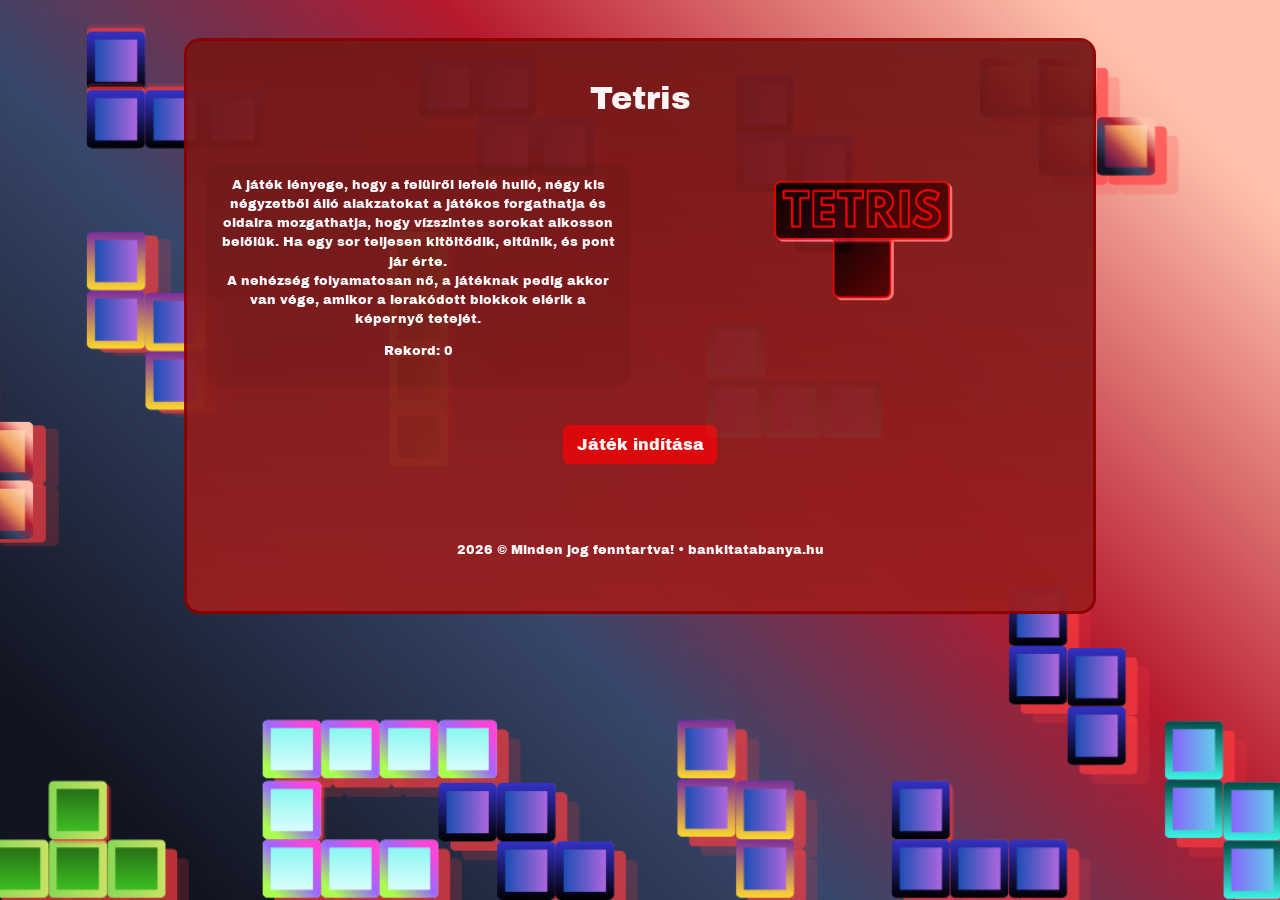
<file: index.html>
<!DOCTYPE html>
<html lang="hu">

<head>
    <meta charset="UTF-8">
    <meta name="viewport" content="width=device-width, initial-scale=1.0">
    <link rel="stylesheet" href="css/bootstrap.min.css">
    <link rel="stylesheet" href="css/style.css">
    <title>Tetris</title>
</head>

<body class="p-5 text-white">
    <div class="fooldal container">
        <header class="text-center py-5">
            <h1>Tetris</h1>
        </header>

        <main>
            <section>
                <div class="container">
                    <div class="row text-center">
                        <div class="col-6">
                            <div class="card w-100 border-0">
                                <div class="card-body text-white">
                                    <p class="card-text">A játék lényege, hogy a felülről lefelé hulló, négy kis
                                        négyzetből
                                        álló alakzatokat a játékos forgathatja és oldalra mozgathatja, hogy vízszintes
                                        sorokat alkosson belőlük. Ha egy sor teljesen kitöltődik,
                                        eltűnik, és pont jár érte. <br>
                                        A nehézség folyamatosan nő, a játéknak pedig akkor van vége, amikor a lerakódott
                                        blokkok elérik a képernyő tetejét.</p>
                                    <p>Rekord: <span class="rekord">0</span></p>
                                </div>
                            </div>
                        </div>
                        <div class="col-6">
                            <img src="img/logo/A_bekezdés_szövege.png" alt="logo" title="logo"  style="width: 400px; ">
                        </div>
                    </div>
                    <div class="text-center p-5">
                        <a href="jatek.html"><button type="button" class="btn btn-lg" target="_blank">Játék indítása</button></a>
                    </div>
                </div>
            </section>
        </main>

        <footer class="text-center p-5">
            <p>2026 &copy; Minden jog fenntartva! &bull; bankitatabanya.hu</p>
        </footer>
    </div>

    <script src="js/bootstrap.min.js"></script>
    <script src="js/Jatek.js"></script>
    <script src="js/Mozgatas.js"></script>
    <script src="js/blokk.js"></script>
    <script src="js/script.js"></script>
</body>

</html>
</file>
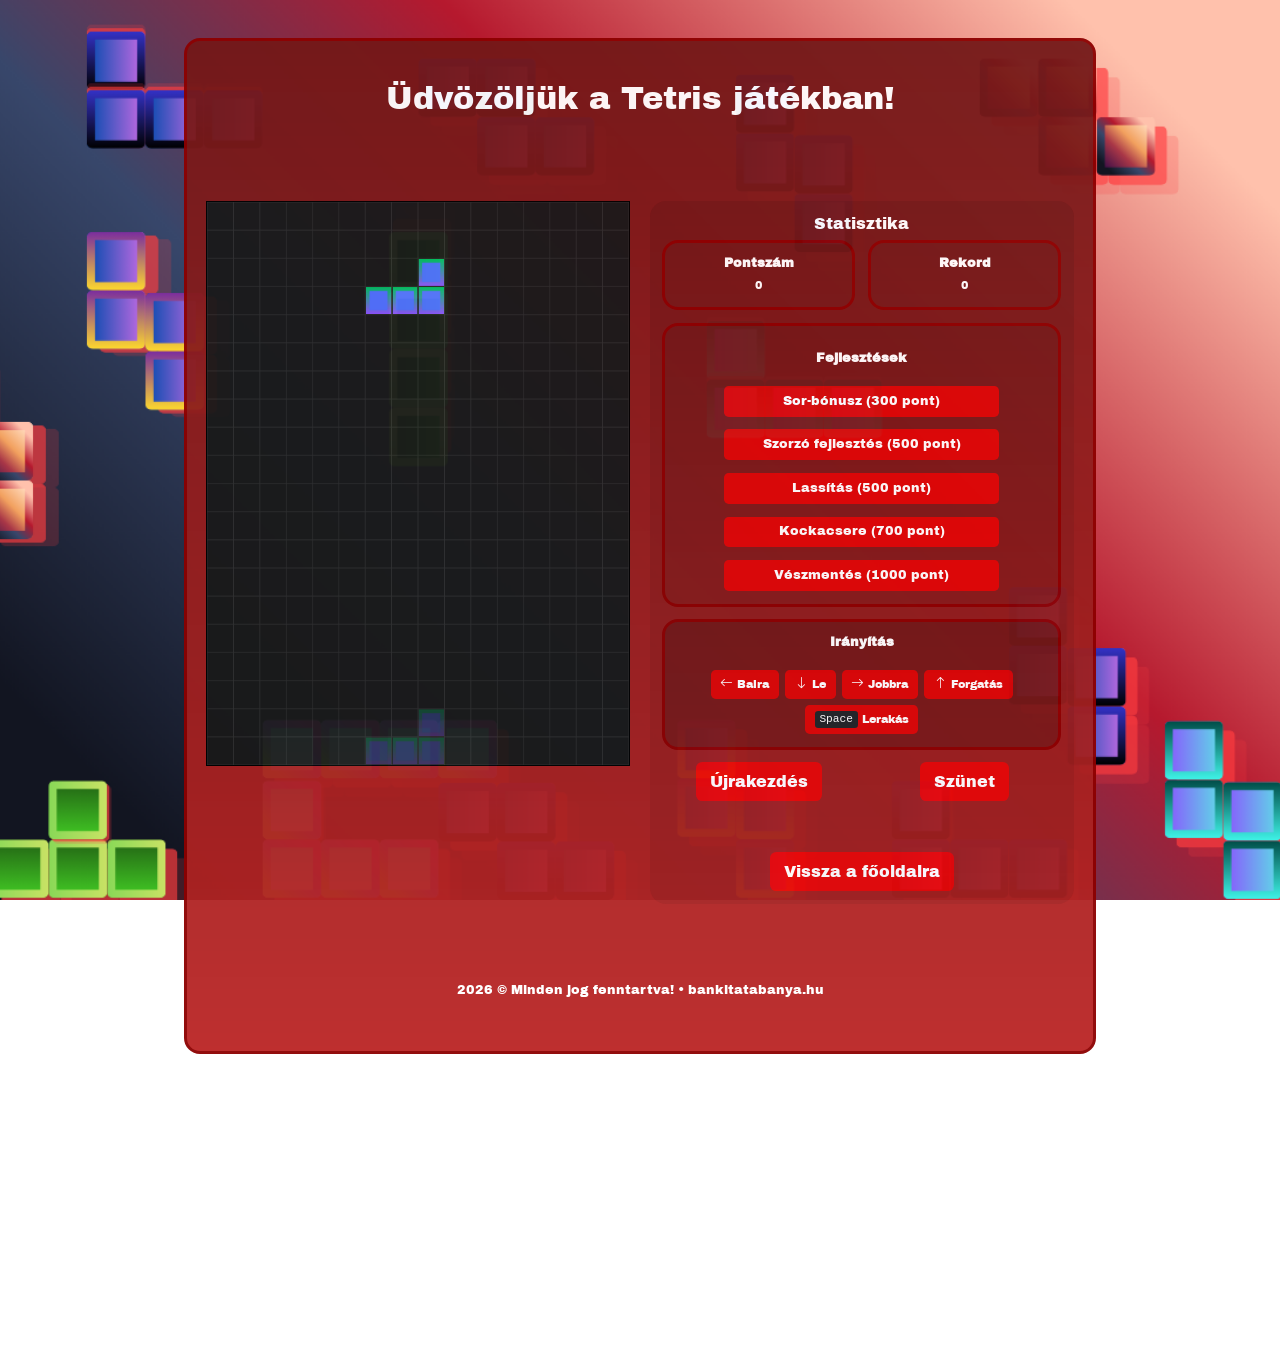
<file: jatek.html>
<!DOCTYPE html>
<html lang="hu">

<head>
    <meta charset="UTF-8">
    <meta name="viewport" content="width=device-width, initial-scale=1.0">
    <link rel="stylesheet" href="css/bootstrap.min.css">
    <link rel="stylesheet" href="https://cdn.jsdelivr.net/npm/bootstrap-icons@1.13.1/font/bootstrap-icons.min.css">
    <link rel="stylesheet" href="css/style.css">
    <title>Tetris játék</title>
</head>

<body class="p-5 text-white">
    <div class="jatekOldal container">
        <header class="text-center p-5">
            <h1>Üdvözöljük a Tetris játékban!</h1>
        </header>

        <main>
            <section class="text-center py-5">
                <div class="container">
                    <div class="row text-center">
                        <div class="col-6">
                            <canvas id="myCanvas" class="jatekCanvas" width="600" height="800"
                                style="border: 1px solid #000;"></canvas>
                        </div>
                        <div class="col-6">
                            <div class="card border-0 text-white h-100">
                                <div class="card-body">
                                    <h5 class="card-title">Statisztika</h5>
                                    <div class="row g-3">
                                        <div class="col-12 col-sm-6">
                                            <div class="card h-100">
                                                <div class="card-body text-white">
                                                    <h6 class="card-title fw-bold">Pontszám</h6>
                                                    <p class="card-text small"><span class="pont">0</span></p>
                                                </div>
                                            </div>
                                        </div>

                                        <div class="col-12 col-sm-6">
                                            <div class="card h-100">
                                                <div class="card-body text-white">
                                                    <h6 class="card-title fw-bold">Rekord</h6>
                                                    <p class="card-text small"><span class="rekord">0</span></p>
                                                </div>
                                            </div>
                                        </div>
                                        <div class="col-12">
                                            <div class="card">
                                                <div class="card-body">
                                                    <h6 class="card-title fw-bold text-white p-3">Fejlesztések</h6>
                                                    <div class="row g-3">
                                                        <div class="col-12">
                                                            <button type="button"
                                                                class="btn sorBonuszGomb w-75">Sor-bónusz (300
                                                                pont)</button>
                                                        </div>
                                                        <div class="col-12">
                                                            <button type="button" class="btn szorzoGomb w-75">Szorzó
                                                                fejlesztés (500
                                                                pont)</button>
                                                        </div>
                                                        <div class="col-12">
                                                            <button type="button" class="btn lassitasGomb w-75">Lassítás
                                                                (500
                                                                pont)</button>
                                                        </div>
                                                        <div class="col-12">
                                                            <button type="button"
                                                                class="btn kockaCsereGomb w-75">Kockacsere (700
                                                                pont)</button>
                                                        </div>
                                                        <div class="col-12">
                                                            <button type="button" class="btn mentesGomb w-75">Vészmentés
                                                                (1000
                                                                pont)</button>
                                                        </div>
                                                    </div>
                                                </div>
                                            </div>
                                        </div>
                                        <div class="col-12">
                                            <div class="card">
                                                <div class="card-body">
                                                    <h6 class="card-title fw-bold text-white">Irányítás</h6>
                                                    <div class="col-12 mt-4">
                                                        <div
                                                            class="iranyitas d-flex flex-wrap justify-content-center gap-2">
                                                            <span class="btn border-0" title="Mozgás balra">
                                                                <i class="bi bi-arrow-left"></i>
                                                                <small>Balra</small>
                                                            </span>
                                                            <span class="btn border-0" title="Mozgás lefelé">
                                                                <i class="bi bi-arrow-down"></i>
                                                                <small>Le</small>
                                                            </span>
                                                            <span class="btn border-0" title="Mozgás jobbra">
                                                                <i class="bi bi-arrow-right"></i>
                                                                <small>Jobbra</small>
                                                            </span>
                                                            <span class="btn border-0" title="Forgatás: fel nyíl">
                                                                <i class="bi bi-arrow-up"></i>
                                                                <small>Forgatás</small>
                                                            </span>
                                                            <span class="btn border-0" title="Azonnali lerakás: szóköz">
                                                                <kbd>Space</kbd>
                                                                <small>Lerakás</small>
                                                            </span>
                                                        </div>
                                                    </div>
                                                </div>
                                            </div>
                                        </div>
                                        <div class="col-12 col-sm-6">
                                            <button type="button" class="btn btn-lg ujraGomb">Újrakezdés</button>
                                        </div>

                                        <div class="col-12 col-sm-6">
                                            <button type="button" class="btn btn-lg szunetGomb">Szünet</button>
                                        </div>
                                        <div class="pt-5">
                                            <a href="index.html"><button type="button" class="btn btn-lg"
                                                    target="_blank">Vissza a
                                                    főoldalra</button></a>
                                        </div>
                                    </div>
                                </div>

                            </div>
                        </div>
                    </div>
            </section>
        </main>

        <footer class="text-center p-5">
            <p>2026 &copy; Minden jog fenntartva! &bull; bankitatabanya.hu</p>
        </footer>

        <div class="toast-container position-fixed bottom-5 end-0 p-3" style="height: 5%;">
            <div id="gameToast" class="toast text-bg-info text-white border-0" role="alert" aria-live="assertive"
                aria-atomic="true">
                <div class="d-flex">
                    <div class="toast-body"></div>
                    <button type="button" class="btn-close btn-close-white me-2 m-auto" data-bs-dismiss="toast"
                        aria-label="Bezárás"></button>
                </div>
            </div>
        </div>
    </div>


    <script src="js/bootstrap.min.js"></script>
    <script src="js/Jatek.js"></script>
    <script src="js/Mozgatas.js"></script>
    <script src="js/blokk.js"></script>
    <script src="js/script.js"></script>
</body>

</html>
</file>
<file: css/style.css>
@import url('https://fonts.googleapis.com/css2?family=Archivo+Black&family=BBH+Bogle&family=Bungee&family=Science+Gothic:wght@100..900&family=Titan+One&display=swap');


body {
    font-family: "Archivo Black", sans-serif;
    font-weight: 400;
    font-style: normal;
    background-image: url(../img/bg/tetris-bg.png);
    background-repeat: no-repeat;
    background-size: cover;
    background-attachment: fixed;
    background-position: center;
    zoom: 0.8;
}

.fooldal, .card, .jatekOldal {
    background-image: url(../img/bg/card-bg.png);
    border-radius: 20px;
    border: 4px solid;
    border-color: #8d0000;
}

.fooldal, .jatekOldal {
    opacity: 95%;
}

.btn:hover {
    color: #ffffffde;
    background-color: #8d0000;
}

.btn {
    background-color: #ff0000bd;
    color: #ffffff;
}

.iranyitas .btn,
.iranyitas .btn:hover,
.iranyitas .btn:focus,
.iranyitas .btn:active {
    background-color: #ff0000bd;
    color: #ffffff;
    border: 0;
    cursor: default;
    box-shadow: none;
}

.jatekCanvas {
    display: block;
    max-width: 100%;
    height: auto;
    margin: 0 auto;
}

.btn:focus,
.btn:active {
    color: #fff;
    background-color: #8d0000;
    border-color: #8d0000;
}

.btn:focus-visible {
    outline: 2px solid #fff;
    outline-offset: 2px;
}

@media (max-width: 576px) {
    .jatekOldal,
    .fooldal {
        border-radius: 12px;
    }
}

#gameToast {
    width: 400px;
}

#gameToast .toast-body {
    padding: 1.25rem 1.5rem;
    font-size: 1rem;
}
</file>
